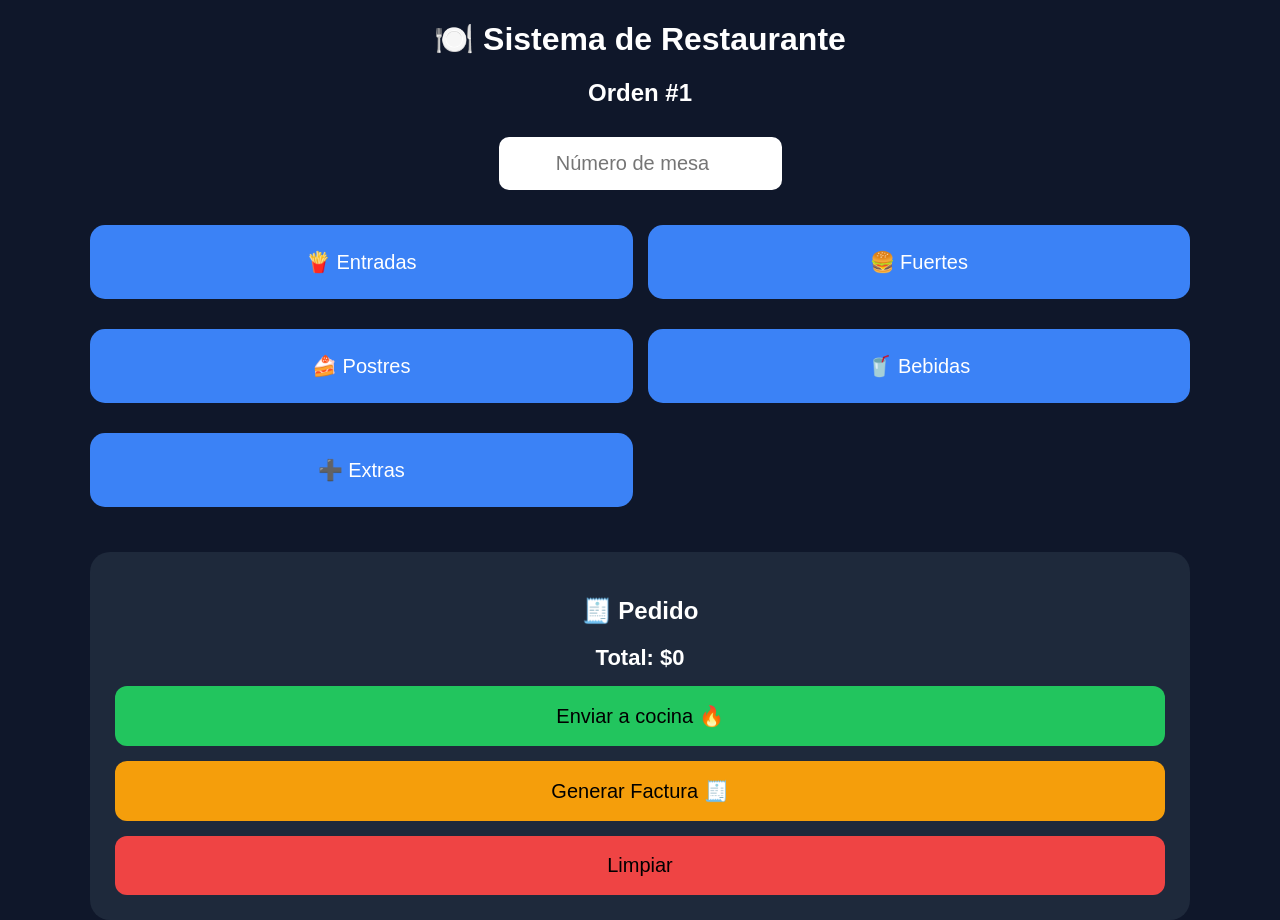
<file: fronted/index.html>
<!DOCTYPE html>
<html lang="es">
<head>
<meta charset="UTF-8">
<title>Restaurante - Comandas</title>

<link rel="stylesheet" href="styles.css">
</head>

<body>

<div class="container">
    <h1>🍽️ Sistema de Restaurante</h1>

    <h2 id="orden">Orden #1</h2>

    <input type="number" id="mesa" placeholder="Número de mesa" min="1">

    <!-- CATEGORÍAS -->
    <div class="categorias">
        <button onclick="mostrarCategoria('entradas')">🍟 Entradas</button>
        <button onclick="mostrarCategoria('fuertes')">🍔 Fuertes</button>
        <button onclick="mostrarCategoria('postres')">🍰 Postres</button>
        <button onclick="mostrarCategoria('bebidas')">🥤 Bebidas</button>
        <button onclick="mostrarCategoria('extras')">➕ Extras</button>
    </div>

    <!-- MENU -->
    <div class="menu" id="menu"></div>

    <!-- PEDIDO -->
    <div class="pedido-box">
        <h2>🧾 Pedido</h2>
        <div id="lista"></div>
        <div class="total" id="total">Total: $0</div>

        <button class="enviar" onclick="enviarPedido()">Enviar a cocina 🔥</button>
        <button class="factura" onclick="generarFactura()">Generar Factura 🧾</button>
        <button class="limpiar" onclick="limpiarPedido()">Limpiar</button>
    </div>
</div>

<script src="app.js"></script>
</body>
</html>
</file>
<file: fronted/styles.css>
body {
    margin: 0;
    font-family: Arial, sans-serif;
    background: #0f172a;
    color: white;
    display: flex;
    justify-content: center;
}

.container {
    width: 95%;
    max-width: 1100px;
    text-align: center;
}

h1 {
    margin-top: 20px;
}

input {
    padding: 15px;
    font-size: 20px;
    border-radius: 10px;
    border: none;
    margin-top: 10px;
    text-align: center;
}

/* CATEGORÍAS */
.categorias {
    display: grid;
    grid-template-columns: repeat(2, 1fr);
    gap: 15px;
    margin-top: 20px;
}

.categorias button {
    padding: 25px;
    font-size: 20px;
    border-radius: 15px;
    border: none;
    background: #3b82f6;
    color: white;
    cursor: pointer;
}

.categorias button:hover {
    transform: scale(1.05);
}

/* MENU */
.menu {
    display: grid;
    grid-template-columns: repeat(2, 1fr);
    gap: 15px;
    margin-top: 20px;
}

.card {
    background: #1e293b;
    padding: 35px;
    border-radius: 20px;
    cursor: pointer;
    font-size: 20px;
}

.card:hover {
    transform: scale(1.05);
}

/* PEDIDO */
.pedido-box {
    margin-top: 25px;
    background: #1e293b;
    padding: 25px;
    border-radius: 20px;
}

.pedido-item {
    display: grid;
    grid-template-columns: 2fr 2fr 1fr;
    align-items: center;
    margin: 10px 0;
    gap: 10px;
}

.pedido-item button {
    padding: 8px;
    font-size: 16px;
}

.total {
    margin-top: 15px;
    font-size: 22px;
    font-weight: bold;
}

/* BOTONES */
button {
    margin-top: 15px;
    padding: 18px;
    width: 100%;
    border-radius: 12px;
    border: none;
    font-size: 20px;
    cursor: pointer;
}

.enviar { background: #22c55e; }
.factura { background: #f59e0b; }
.limpiar { background: #ef4444; }

/* FACTURA */
.ticket {
    width: 300px;
    background: white;
    color: black;
    padding: 15px;
    font-family: monospace;
}

.ticket-item {
    display: flex;
    justify-content: space-between;
}

@media print {
    body * { visibility: hidden; }
    .ticket, .ticket * { visibility: visible; }
    .ticket { position: absolute; top: 0; left: 0; }
}
</file>
